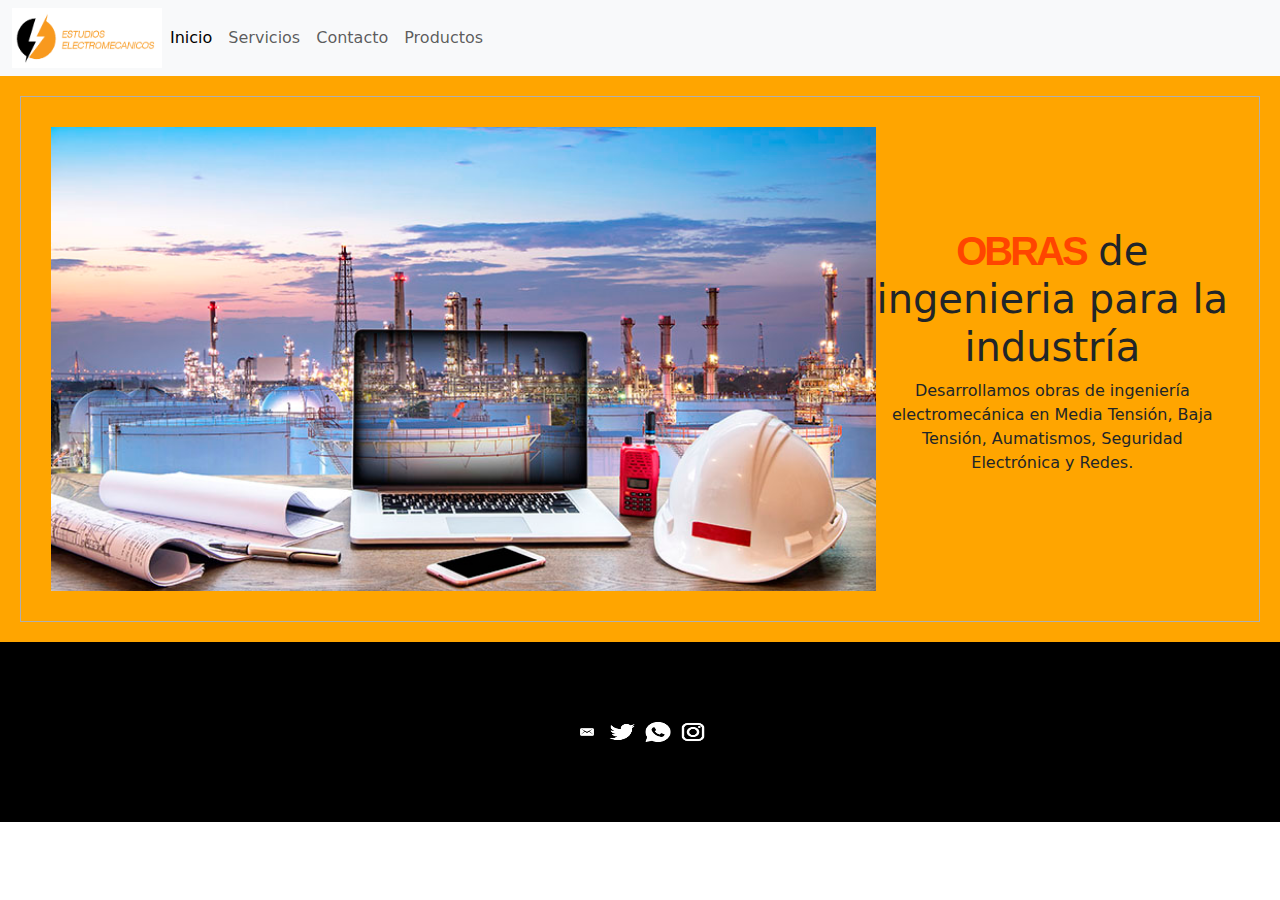
<file: index.html>
<html lang="en"></html>
<head>
    <meta charset="UTF-8">
    <meta name="viewport" content="width=device-width, initial-scale=1.0">
    <meta name="description" content="Empresa dedicada a los proyectos eléctricos industriales, mantenimiento en industrias, desarrollos eléctricos para barrios, iluminación, control del factor de potencia y gestiones ante las distribuidoras de energía.">
    <meta name="keywords" content="electricidad, industrial, iluminación, potencia, factor de potencia, electricidad industrial, cables, tableros, energía energía electrica, edenor, edesur, edelap, distribuidores de energía eléctrica, proyectos eléctricos, PLC">
    <title>Proyectos electromecánicos - Electricidad industrial - Instalaciones eléctricas domiciliarias - Gestiones</title>
    <link rel="stylesheet" href="style.css">
    <link href="https://cdn.jsdelivr.net/npm/bootstrap@5.3.3/dist/css/bootstrap.min.css" rel="stylesheet" integrity="sha384-QWTKZyjpPEjISv5WaRU9OFeRpok6YctnYmDr5pNlyT2bRjXh0JMhjY6hW+ALEwIH" crossorigin="anonymous">
    <link rel="stylesheet" href="https://cdn.jsdelivr.net/npm/animate.css@4.1.1/animate.min.css" />
<body>
  <header>
    <nav class="navbar navbar-expand-lg bg-body-tertiary">
      <div class="container-fluid">
        <img class="animate__animated animate__bounceInRight" src="imagenes/logo.png" alt="logo" width="150px" height="60px">
        <div class="collapse navbar-collapse" id="navbarNavAltMarkup">
          <div class="navbar-nav d-flex flex-row">
            <a class="nav-link active" aria-current="page" href="index.html">Inicio</a>
            <a class="nav-link" href="servicios.html">Servicios</a>
            <a class="nav-link" href="contacto.html">Contacto</a>
            <a class="nav-link" href="productos.html">Productos</a>
          </div>
        </div>
      </div>
    </nav>  
  </header>
  <main>
    <div class="fullservicios">
      <div class="serv1">
        <div class="img1">
          <img src="imagenes/ingenieria.jpg" alt="foto_principal_proyecto">
        </div>
        <div class="tex1">
          <h1 class="animate__animated animate__fadeInRight"><span>Obras</span> de ingenieria para la industría</h1>
          <p class="animate__animated animate__fadeInUp">Desarrollamos obras de ingeniería electromecánica en Media Tensión, Baja Tensión, Aumatismos, Seguridad Electrónica y Redes.</p>
        </div>
      </div>
    </div>
  </main>
  <footer>
    <div class="contfooter">
      <a class="navbar-brand" href="https://mail.google.com">
        <img src="imagenes/correo.png" alt="Bootstrap" width="30" height="24">
      </a>
      <a class="navbar-brand" href="https://x.com/?lang=es">
        <img src="imagenes/twuitter.png" alt="Bootstrap" width="30" height="24">
      </a>
      <a class="navbar-brand" href="https://web.whatsapp.com/"></a>
        <img src="imagenes/whatsapp.png" alt="Bootstrap" width="30" height="24">
      </a>
      <a class="navbar-brand" href="https://www.instagram.com/">
        <img src="imagenes/instagram1.png" alt="Bootstrap" width="30" height="24">
      </a>
    </div>
  </footer>
  <script src="carrito.js" defer></script>
</body>
</html>
</file>
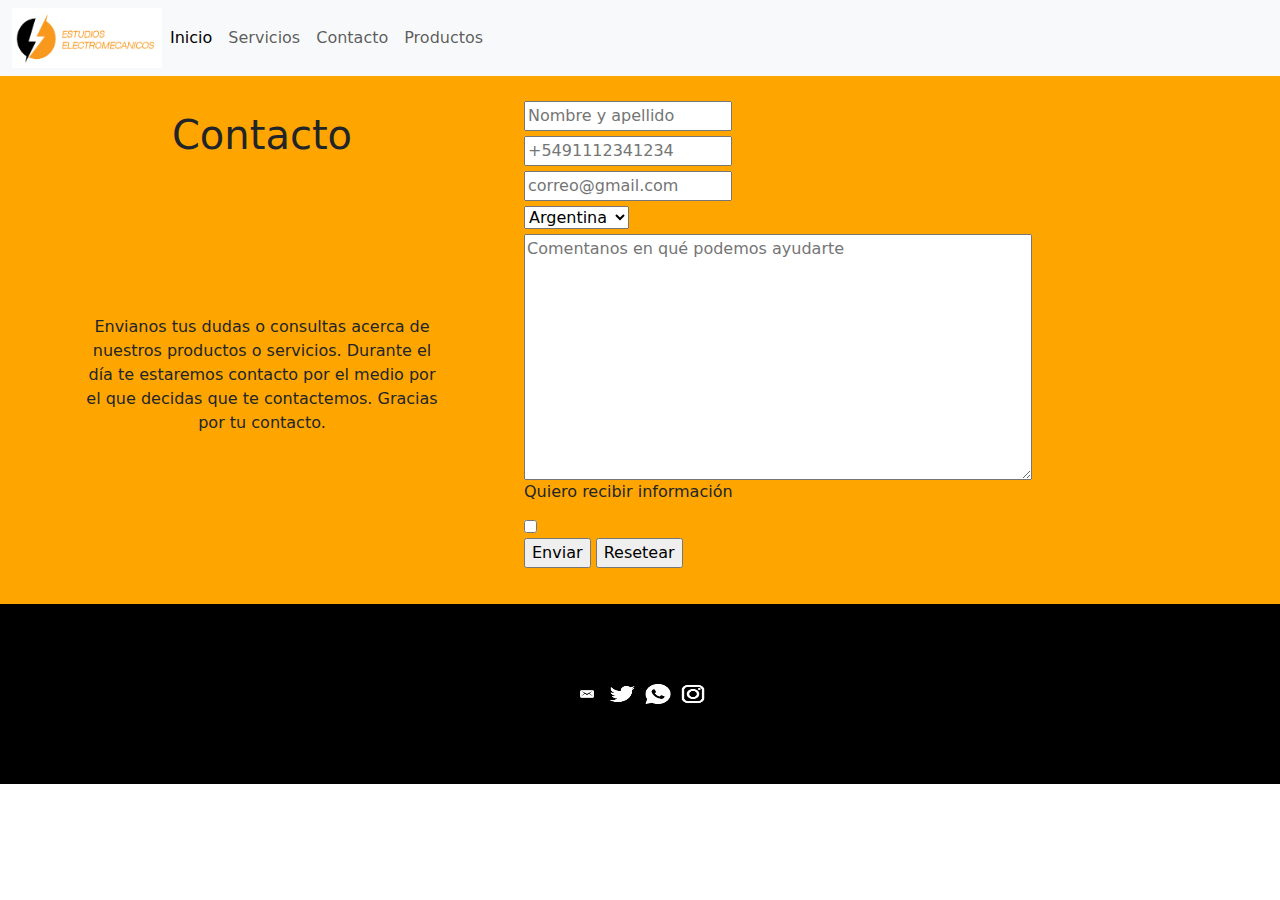
<file: contacto.html>
<html lang="en"></html>
<head>
  <meta charset="UTF-8">
  <meta name="viewport" content="width=device-width, initial-scale=1.0">
  <meta name="description" content="Empresa dedicada a los proyectos eléctricos industriales, mantenimiento en industrias, desarrollos eléctricos para barrios, iluminación, control del factor de potencia y gestiones ante las distribuidoras de energía.">
  <meta name="keywords" content="electricidad, industrial, iluminación, potencia, factor de potencia, electricidad industrial, cables, tableros, energía energía electrica, edenor, edesur, edelap, distribuidores de energía eléctrica, proyectos eléctricos, PLC">
  <title>Proyectos electromecánicos - Electricidad industrial - Instalaciones eléctricas domiciliarias - Gestiones</title>
  <link rel="stylesheet" href="style.css">
  <link href="https://cdn.jsdelivr.net/npm/bootstrap@5.3.3/dist/css/bootstrap.min.css" rel="stylesheet" integrity="sha384-QWTKZyjpPEjISv5WaRU9OFeRpok6YctnYmDr5pNlyT2bRjXh0JMhjY6hW+ALEwIH" crossorigin="anonymous">
  <link rel="stylesheet" href="https://cdn.jsdelivr.net/npm/animate.css@4.1.1/animate.min.css" />
</head>
<body>
  <header>
    <nav class="navbar navbar-expand-lg bg-body-tertiary">
      <div class="container-fluid">
        <img class="animate__animated animate__bounceInRight" src="imagenes/logo.png" alt="logo" width="150px" height="60px">
        <div class="collapse navbar-collapse" id="navbarNavAltMarkup">
          <div class="navbar-nav d-flex flex-row">
            <a class="nav-link active" aria-current="page" href="index.html">Inicio</a>
            <a class="nav-link" href="servicios.html">Servicios</a>
            <a class="nav-link" href="contacto.html">Contacto</a>
            <a class="nav-link" href="productos.html">Productos</a>
          </div>
        </div>
      </div>
    </nav>  
  </header>
  <main class="general">
    <div class="texto">
      <div class="titulo"><h1>Contacto</h1></div>
      <div class="tex2">
        Envianos tus dudas o consultas acerca de nuestros productos
        o servicios. Durante el día te estaremos contacto por el medio
        por el que decidas que te contactemos.
        Gracias por tu contacto.
      </div>
    </div>
    <div class="mail">
      <form>
        <input class="fila" type="text" placeholder="Nombre y apellido">
        <input class="fila" type="text" placeholder="+5491112341234">
        <input class="fila" type="email" placeholder="correo@gmail.com">
        <select class="fila">
          <option value="Argentina">Argentina</option>
          <option value="Chile">Chile</option>
          <option value="Uruguay">Uruguay</option>
          <option value="Brasil">Brasil</option>
          <option value="Paraguay">Paraguay</option>
          <option value="Bolivia">Bolivia</option>
          <option value="Perú">Perú</option>
          <option value="Ecuador">Ecuador</option>
          <option value="Colombia">Colombia</option>
          <option value="Venezuela">Venezuela</option>
        </select>
        <textarea cols="60" rows="10" placeholder="Comentanos en qué podemos ayudarte"></textarea>
        <p>Quiero recibir información</p><input class="fila" type="checkbox">
        <input type="submit" value="Enviar">
        <input type="reset" value="Resetear">
      </form>
    </div>
    </div>
  </main>
  <footer>
    <div class="contfooter">
      <a class="navbar-brand" href="https://mail.google.com">
        <img src="imagenes/correo.png" alt="Bootstrap" width="30" height="24">
      </a>
      <a class="navbar-brand" href="https://x.com/?lang=es">
        <img src="imagenes/twuitter.png" alt="Bootstrap" width="30" height="24">
      </a>
      <a class="navbar-brand" href="https://web.whatsapp.com/">
        <img src="imagenes/whatsapp.png" alt="Bootstrap" width="30" height="24">
      </a>
      <a class="navbar-brand" href="https://www.instagram.com/">
        <img src="imagenes/instagram1.png" alt="Bootstrap" width="30" height="24">
      </a>
    </div>
  </footer>
</body>
</html>
</file>
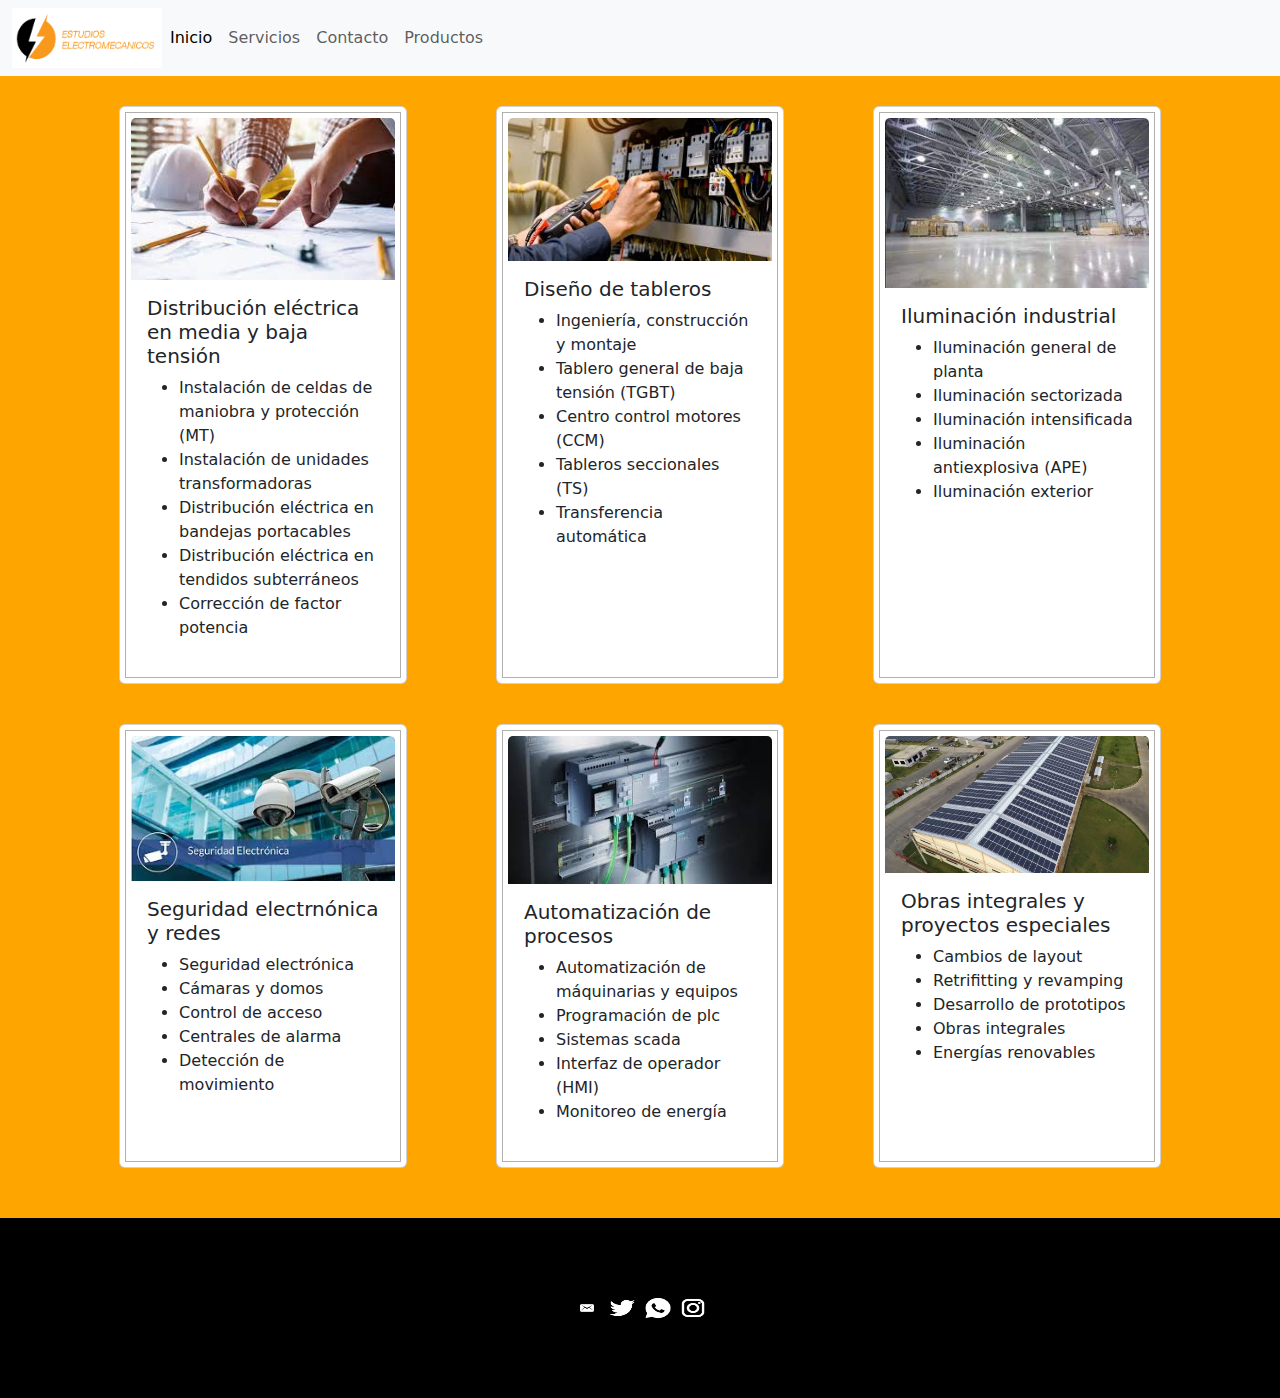
<file: servicios.html>
<html lang="en"></html>
<head>
  <meta charset="UTF-8">
  <meta name="viewport" content="width=device-width, initial-scale=1.0">
  <meta name="description" content="Empresa dedicada a los proyectos eléctricos industriales, mantenimiento en industrias, desarrollos eléctricos para barrios, iluminación, control del factor de potencia y gestiones ante las distribuidoras de energía.">
  <meta name="keywords" content="electricidad, industrial, iluminación, potencia, factor de potencia, electricidad industrial, cables, tableros, energía energía electrica, edenor, edesur, edelap, distribuidores de energía eléctrica, proyectos eléctricos, PLC">
  <title>Proyectos electromecánicos - Electricidad industrial - Instalaciones eléctricas domiciliarias - Gestiones</title>
  <link rel="stylesheet" href="style.css">
  <link href="https://cdn.jsdelivr.net/npm/bootstrap@5.3.3/dist/css/bootstrap.min.css" rel="stylesheet" integrity="sha384-QWTKZyjpPEjISv5WaRU9OFeRpok6YctnYmDr5pNlyT2bRjXh0JMhjY6hW+ALEwIH" crossorigin="anonymous">
  <link rel="stylesheet" href="https://cdn.jsdelivr.net/npm/animate.css@4.1.1/animate.min.css" />
</head>
<body>
  <header>
    <nav class="navbar navbar-expand-lg bg-body-tertiary">
      <div class="container-fluid">
        <img class="animate__animated animate__bounceInRight" src="imagenes/logo.png" alt="logo" width="150px" height="60px">
        <div class="collapse navbar-collapse" id="navbarNavAltMarkup">
          <div class="navbar-nav d-flex flex-row">
            <a class="nav-link active" aria-current="page" href="index.html">Inicio</a>
            <a class="nav-link" href="servicios.html">Servicios</a>
            <a class="nav-link" href="contacto.html">Contacto</a>
            <a class="nav-link" href="productos.html">Productos</a>
          </div>
        </div>
      </div>
    </nav>  
  </header>
  <main>
    <div class="fila1">
    <div class="card" style="width: 18rem">
      <div class="cardborder">
        <img src="imagenes/proyelectric.jfif" class="card-img-top" alt="foto_distribución_eléctrica">
        <div class="card-body">
          <h2 class="card-text">Distribución eléctrica en media y baja tensión</h2>
          <ul>
            <li>Instalación de celdas de maniobra y protección (MT)</li>
            <li>Instalación de unidades transformadoras</li>
            <li>Distribución eléctrica en bandejas portacables</li>
            <li>Distribución eléctrica en tendidos subterráneos</li>
            <li>Corrección de factor potencia</li>
          </ul>
        </div>
      </div>
    </div>
    <div class="card" style="width: 18rem;">
      <div class="cardborder">
        <img src="imagenes/medicion1inicio.jpg" class="card-img-top" alt="Foto_de_tablero">
        <div class="card-body">
          <h2 class="card-text">Diseño de tableros</h2>
          <ul>
            <li>Ingeniería, construcción y montaje</li>
            <li>Tablero general de baja tensión (TGBT)</li>
            <li>Centro control motores (CCM)</li>
            <li>Tableros seccionales (TS)</li>
            <li>Transferencia automática</li>
          </ul>
        </div>
      </div>
    </div>
    <div class="card" style="width: 18rem;">
      <div class="cardborder">
        <img src="imagenes/iluminacionindustrial.jpg" class="card-img-top" alt="Foto_de_iluminación_de_galpón">
        <div class="card-body">
          <h2 class="card-text">Iluminación industrial</h2>
          <ul>
            <li>Iluminación general de planta</li>
            <li>Iluminación sectorizada</li>
            <li>Iluminación intensificada</li>
            <li>Iluminación antiexplosiva (APE)</li>
            <li>Iluminación exterior</li>
          </ul>
        </div>
      </div>
    </div>
    </div>
    <div class="fila1">
    <div class="card" style="width: 18rem;">
      <div class="cardborder">
        <img src="imagenes/seguridadelectronica.jpg" class="card-img-top" alt="Foto_cámaras_de_seguridad">
        <div class="card-body">
          <h2 class="card-text">Seguridad electrnónica y redes</h2>
          <ul>
            <li>Seguridad electrónica</li>
            <li>Cámaras y domos</li>
            <li>Control de acceso</li>
            <li>Centrales de alarma</li>
            <li>Detección de movimiento</li>
          </ul>
        </div>
      </div>
    </div>
    <div class="card" style="width: 18rem;">
      <div class="cardborder">
        <img src="imagenes/automatizacion.jpg" class="card-img-top" alt="Foto_de_PLC_y_automatización">
        <div class="card-body">
          <h2 class="card-text">Automatización de procesos</h2>
          <ul>
            <li>Automatización de máquinarias y equipos</li>
            <li>Programación de plc</li>
            <li>Sistemas scada</li>
            <li>Interfaz de operador (HMI)</li>
            <li>Monitoreo de energía</li>
          </ul>
        </div>
      </div>
    </div>
    <div class="card" style="width: 18rem;">
      <div class="cardborder">
        <img src="imagenes/panelsolar.jpg" class="card-img-top" alt="Foto_de_paneles_solares">
        <div class="card-body">
          <h2 class="card-text">Obras integrales y proyectos especiales</h2>
          <ul>
            <li>Cambios de layout</li>
            <li>Retrifitting y revamping</li>
            <li>Desarrollo de prototipos</li>
            <li>Obras integrales</li>
            <li>Energías renovables</li>
          </ul>
        </div>
      </div>
    </div>
    </div>
  </main>
  <footer>
    <div class="contfooter">
      <a class="navbar-brand" href="https://mail.google.com">
        <img src="imagenes/correo.png" alt="Bootstrap" width="30" height="24">
      </a>
      <a class="navbar-brand" href="https://x.com/?lang=es">
        <img src="imagenes/twuitter.png" alt="Bootstrap" width="30" height="24">
      </a>
      <a class="navbar-brand" href="https://web.whatsapp.com/">
        <img src="imagenes/whatsapp.png" alt="Bootstrap" width="30" height="24">
      </a>
      <a class="navbar-brand" href="https://www.instagram.com/">
        <img src="imagenes/instagram1.png" alt="Bootstrap" width="30" height="24">
      </a>
    </div>
  </footer>
</body>
</html>
</file>
<file: style.css>
/* -------------------FOOTER------------------------------------*/
footer {
  background-color: black;
  height: 20%;
  display: flex;
  flex-direction: column;
  align-items: center;
  justify-content: center;
}

/* -------------------NAVBAR------------------------------------*/
.navbar-collapse {
  display: flex !important;
}

/* -------------------MEDIA QUERIES------------------------------------*/
@media screen and (max-width: 480px) {
  .navbar-nav {
    justify-content: space-between;
  }
  .navbar-nav .nav-link {
    padding: 0px 10px;
  }
}
/* -------------------MAIN------------------------------------*/
main {
  background-color: orange;
  display: flex;
  flex-direction: column;
  justify-content: space-evenly;
  padding: 20px;
}

/* -------------------MEDIA QUERIES------------------------------------*/
@media screen and (max-width: 480px) {
  main {
    display: flex;
    align-items: center;
  }
}
/* -------------------MAIN MI CARRITO------------------------------------*/
#productosDeMiCarrito {
  background-color: white;
  width: 1200px;
  display: flex;
  flex-direction: column;
}
#productosDeMiCarrito div {
  display: flex;
  flex-direction: row;
}
#productosDeMiCarrito ul {
  align-items: center;
  justify-content: left;
  list-style: none;
  display: flex;
  flex-direction: row;
  width: 950px;
  margin: 10px;
  background-color: rgb(244, 146, 8);
}
#productosDeMiCarrito li {
  margin: 10px;
}
#productosDeMiCarrito img {
  height: 50px;
  width: 50px;
}

.sumar {
  height: 30px;
  width: 30px;
  border: none;
  font-size: 30px;
  margin: 5px;
  display: flex;
  align-items: center;
  justify-content: center;
}

.restar {
  height: 30px;
  width: 30px;
  border: none;
  font-size: 30px;
  margin: 5px;
  display: flex;
  align-items: center;
  justify-content: center;
}

.eliminar {
  background-color: red;
  color: white;
  padding: 10px 20px;
  margin: 20px;
  border: none;
  border-radius: 5px;
  transition: background-color 0.3s;
}
.eliminar:hover {
  background-color: rgb(198, 21, 21);
}

.btncantidad {
  align-items: center;
}

.Prodpag {
  display: flex;
  flex-direction: row;
}

.pagar {
  margin: 30px;
  justify-content: space-evenly;
  background-color: white;
}

.total {
  margin-top: 100px;
  width: 100%;
  height: 200px;
}

/* -------------------SERVICIOS------------------------------------*/
.fila1 {
  display: flex;
  flex-direction: row;
  margin: 10px;
  justify-content: space-evenly;
}

.estprod {
  display: flex;
  flex-wrap: wrap;
  margin: 30px;
  justify-content: space-evenly;
}

.botonComprar {
  background-color: #007bff;
  color: white;
  padding: 10px 20px;
  margin: 20px;
  border: none;
  border-radius: 5px;
  transition: background-color 0.3s;
}
.botonComprar:hover {
  background-color: #0056b3;
}

.imgcar img {
  height: 45px;
  width: 45px;
}

.btncomprar {
  text-align: center;
}

.card {
  padding: 5px;
  margin-bottom: 20px;
  height: 100%;
}
.card:hover {
  background-color: lightgray;
}

.card-text {
  font-size: 20px;
}

.cardborder {
  padding: 5px;
  height: 100%;
  border: 1.5px solid rgb(177, 176, 176);
}

/* -------------------MEDIA QUERIES------------------------------------*/
@media screen and (max-width: 480px) {
  .fila1 {
    display: flex;
    flex-direction: column;
  }
}
/* -------------------CONTACTO------------------------------------*/
.general {
  display: flex;
  flex-direction: row;
  padding: 10px;
}

.texto {
  text-align: center;
  align-content: center;
  width: 40%;
  justify-items: center;
}

.titulo {
  height: 40%;
}

.tex2 {
  width: 70%;
  height: 50%;
}

.mail {
  align-content: center;
  padding: 10px;
  width: 60%;
}

.fila {
  display: block;
  margin: 5px 0px;
}

/* -------------------MEDIA QUERIES------------------------------------*/
@media screen and (max-width: 480px) {
  .general {
    display: flex;
    flex-direction: column;
    padding: 10px;
    width: 100%;
  }
  .texto {
    text-align: center;
    align-content: center;
    width: 100%;
  }
  .titulo {
    width: 100%;
    height: 10%;
  }
  .tex2 {
    width: 100%;
    height: 50%;
  }
  .mail {
    align-content: center;
    padding: 10px;
    width: 100%;
    display: flex;
  }
  .mail form {
    width: 100%;
  }
  textarea {
    width: 100%;
  }
}
/* -------------------INDEX------------------------------------*/
.serv1 {
  border: 1.5px solid rgb(177, 176, 176);
  display: flex;
  flex-direction: row;
  justify-content: space-around;
  height: 100%;
  width: 100%;
  padding: 30px;
}

.img1 {
  height: 100%;
  width: 70%;
}
.img1 img {
  height: 100%;
  width: 100%;
}

.tex1 {
  width: 30%;
  text-align: center;
  display: flex;
  flex-direction: column;
  align-items: center;
  justify-content: center;
}

span {
  color: orangered;
  font-family: Arial;
  text-transform: uppercase;
  font-weight: bold;
  letter-spacing: -3px;
}

/* -------------------MEDIA QUERIES------------------------------------*/
@media screen and (max-width: 480px) {
  .serv1 {
    border: 1.5px solid rgb(177, 176, 176);
    display: flex;
    flex-direction: column;
    justify-content: space-around;
    height: 100%;
    width: 100%;
    padding: 10px;
  }
  .img1 {
    height: 100%;
    width: 100%;
  }
  .img1 img {
    height: 100%;
    width: 100%;
  }
  .tex1 {
    width: 100%;
    text-align: center;
    display: flex;
    flex-direction: column;
    align-items: center;
    justify-content: center;
  }
  .tex1 h1 {
    margin-top: 15px;
  }
}

/*# sourceMappingURL=style.css.map */
</file>
